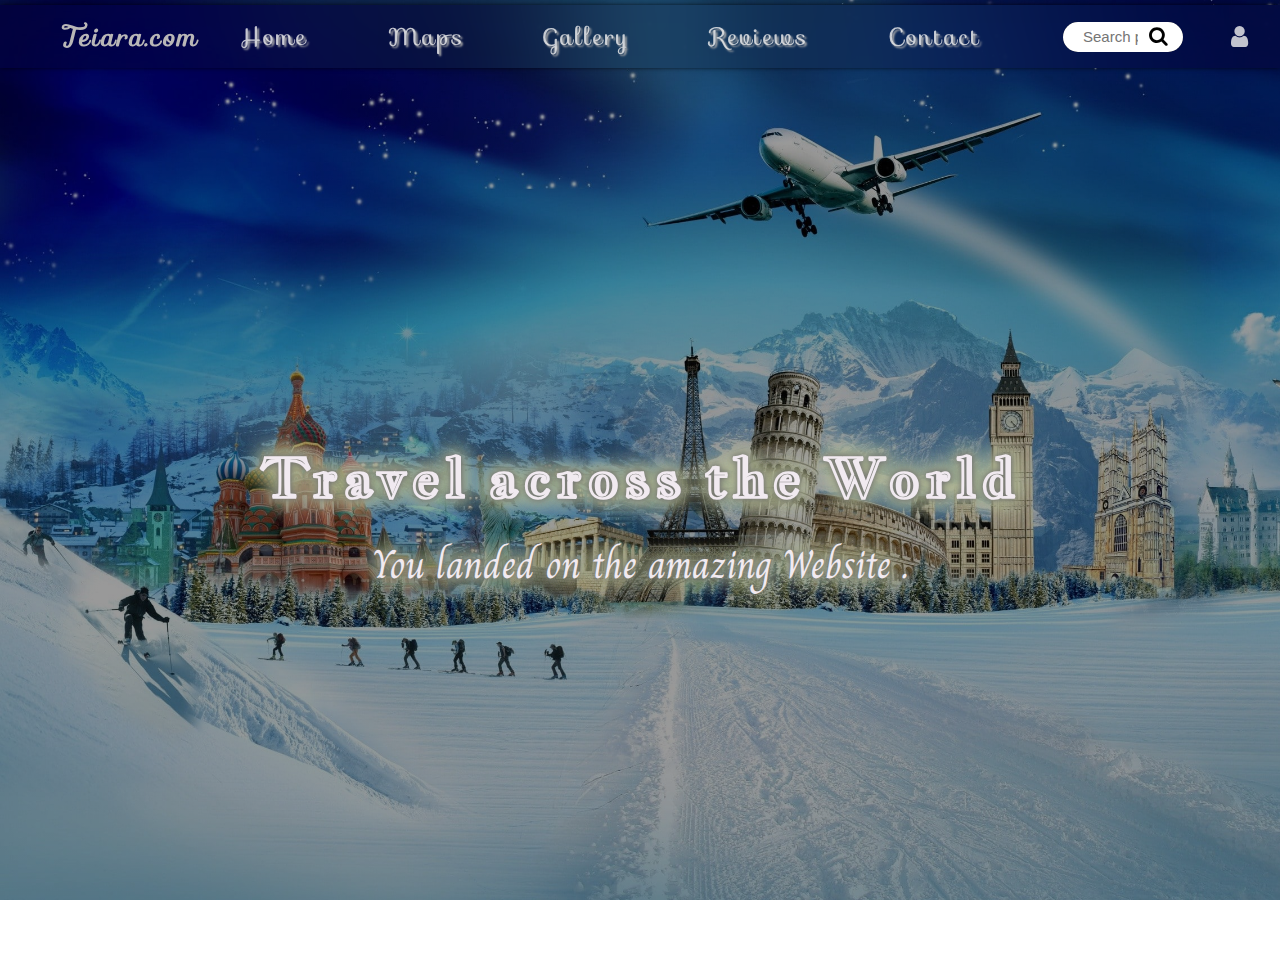
<file: index.html>
<!DOCTYPE html>
<html lang="en">

<head>
    <meta name="viewport" content="width=device-width, initial-scale=1.0">
    <title>Travel</title>
    <link rel="stylesheet" href="https://fonts.googleapis.com/css?family=Sofia">
    <link rel="stylesheet" href="https://cdnjs.cloudflare.com/ajax/libs/font-awesome/4.7.0/css/font-awesome.min.css">
    <link rel="stylesheet"
        href="https://fonts.googleapis.com/css?family=Sofia&effect=neon|outline|emboss|shadow-multiple">
    <link href="https://fonts.googleapis.com/css2?family=Charm:wght@700&display=swap" rel="stylesheet">
    <link rel="preconnect" href="https://fonts.googleapis.com">
    <link
        href="https://fonts.googleapis.com/css2?family=Charm:wght@700&family=Grenze+Gotisch:wght@500&family=Oleo+Script+Swash+Caps&display=swap"
        rel="stylesheet">
    <link
        href="https://fonts.googleapis.com/css2?family=Atomic+Age&family=Charm:wght@700&family=Grenze+Gotisch:wght@500&family=Oleo+Script+Swash+Caps&display=swap"
        rel="stylesheet">
    <link rel="stylesheet" href="style.css">
</head>

<body>

    <nav class="navbar">

        <div class="slide" id="slideleft">
            <i class="fa fa-bars"></i>
        </div>



        <div class="left">
            <h2>Teiara.com</h2>

        </div>

        <div class="mid">
            <ul>
                <li class="phone">
                    <a href="#">Home</a>
                    <a href="Maps/index.html">Maps</a>
                    <a href="Gallery/index.html">Gallery</a>
                    <a href="Reviews/index.html">Reviews</a>
                    <a href="Contact/index.html">Contact</a>
                </li>
            </ul>
        </div>
        <div class="search">
            <form>
                <input type="text" name="" placeholder="Search places..." class="input">
                <button type="submit" class="btn"><i class="fa fa-search" aria-hidden="true"></i></button>
            </form>
        </div>
        <div class="right">
            <button> <a href="Login/index.html"><i class="fa fa-user"></i></a></button>

        </div>



    </nav>

    <section class="bdo">
        <h1>Travel across the World</h1>
        <p>You landed on the amazing Website .</p>
        
    </section>
    <script>
        const slideicon = document.querySelector(".fa-bars");
        const phone = document.querySelector(".phone");
        const bdo = document.querySelector(".bdo");
        slideicon.onclick = () => {
            phone.classList.add("active");
        }
        bdo.onclick= ()=>{
        phone.classList.remove("active");
        }

    </script>


</body>

</html>
</file>
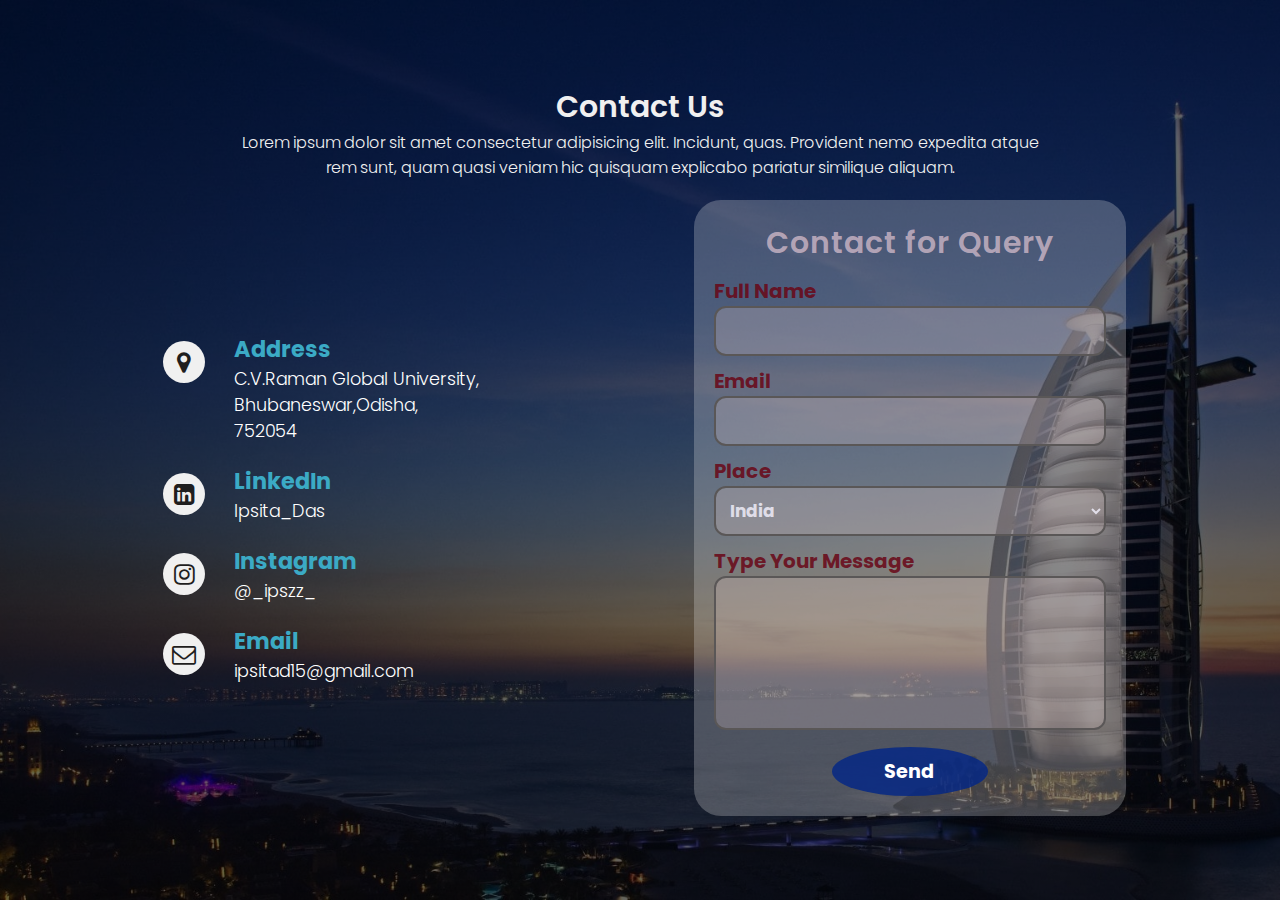
<file: Contact/index.html>
<!DOCTYPE html>
<html lang="en">

<head>
  <meta name="viewport" content="width=device-width, initial-scale=1.0" />
  <title>Contact</title>
  <link rel="stylesheet" href="https://cdnjs.cloudflare.com/ajax/libs/font-awesome/4.7.0/css/font-awesome.min.css" />
  <link href="https://fonts.googleapis.com/css?family=Poppins" rel="stylesheet" />
  <link rel="stylesheet" href="style.css" />
</head>

<body>
  <section class="contact">
    <div class="topic">
      <h2>Contact Us</h2>
      <p>
        Lorem ipsum dolor sit amet consectetur adipisicing elit. Incidunt,
        quas. Provident nemo expedita atque rem sunt, quam quasi veniam hic
        quisquam explicabo pariatur similique aliquam.
      </p>
    </div>

    <div class="packet">
      <div class="info">
        <div class="box">
          <div class="icon">
            <i class="fa fa-map-marker" aria-hidden="true"></i>
          </div>
          <div class="text">
            <h3>Address</h3>
            <p>
              C.V.Raman Global University,<br />Bhubaneswar,Odisha,<br />752054
            </p>
          </div>
        </div>

        <div class="box">
          <div class="icon">
            <i class="fa fa-linkedin-square" aria-hidden="true"></i>
          </div>
          <div class="text">
            <h3>LinkedIn</h3>
            <a href="https://linkedin.com/in/ipsita-das-7403651a1">
              <p>Ipsita_Das</p>
            </a>
          </div>
        </div>

        <div class="box">
          <div class="icon">
            <i class="fa fa-instagram" aria-hidden="true"></i>
          </div>
          <div class="text">
            <h3>Instagram</h3>
            <a href="https://www.instagram.com/_ipszz_/">
              <p>@_ipszz_</p>
            </a>
          </div>
        </div>

        <div class="box">
          <div class="icon">
            <i class="fa fa-envelope-o" aria-hidden="true"></i>
          </div>
          <div class="text">
            <h3>Email</h3>
            <p>ipsitad15@gmail.com</p>
          </div>
        </div>
      </div>

      <div class="form">
        <form action="#">
          <h2>Contact for Query</h2>
          <div class="inputbox">
            <span>Full Name</span>
            <input type="text" name=" " required="required" />
          </div>
          <div class="inputbox">
            <span>Email</span>
            <input type="text" name=" " required="required" />
          </div>
          <div class="inputbox">
            <span>Place</span>
            <select class="country" name=" ">
              <option value=" ">India</option>
              <option value=" ">USA</option>
              <option value=" ">Australia</option>
              <option value=" ">China</option>
              <option value=" ">Pakistan</option>
              <option value=" ">Others</option>
            </select>
          </div>
          <div class="inputbox">
            <span>Type Your Message</span>
            <textarea required="required" cols="20" rows="5"></textarea>
          </div>
          <div class="inputbox">
            <input type="submit" name=" " value="Send" />
          </div>
        </form>
      </div>
    </div>
  </section>
</body>

</html>
</file>
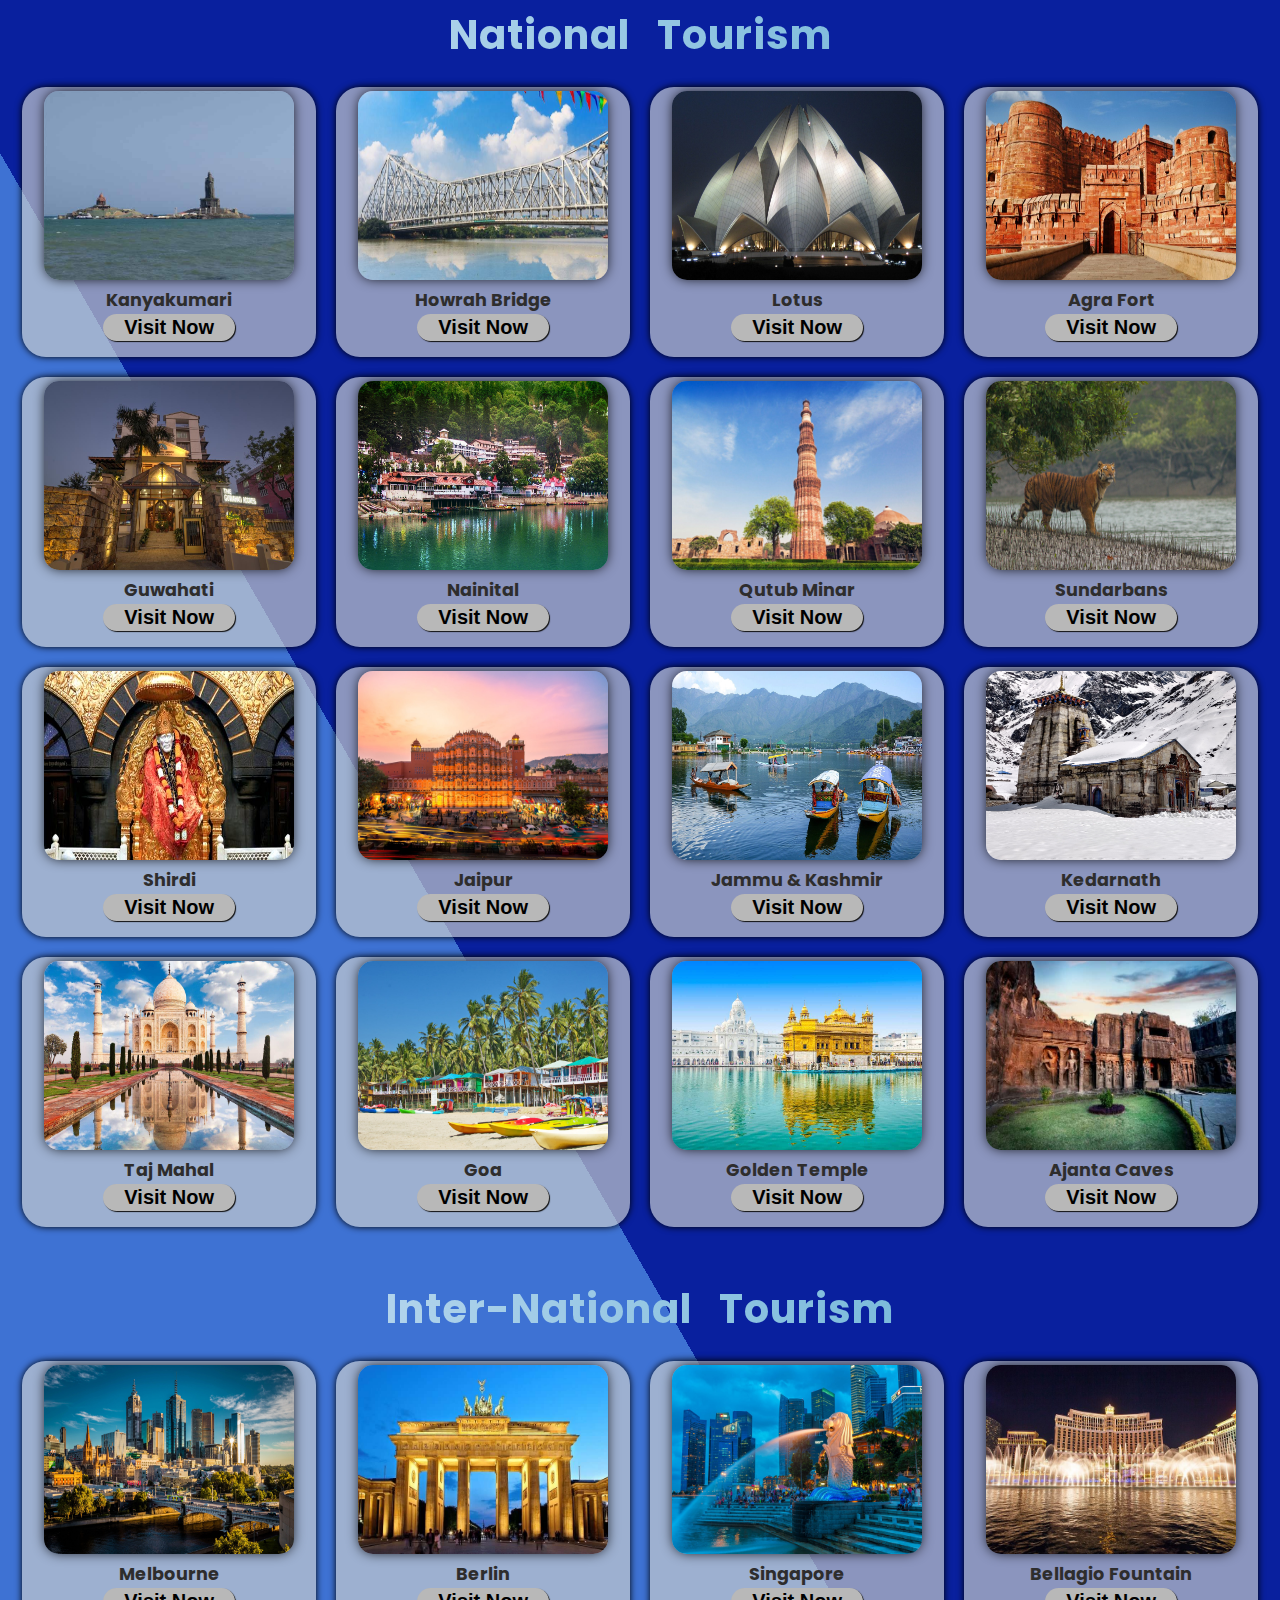
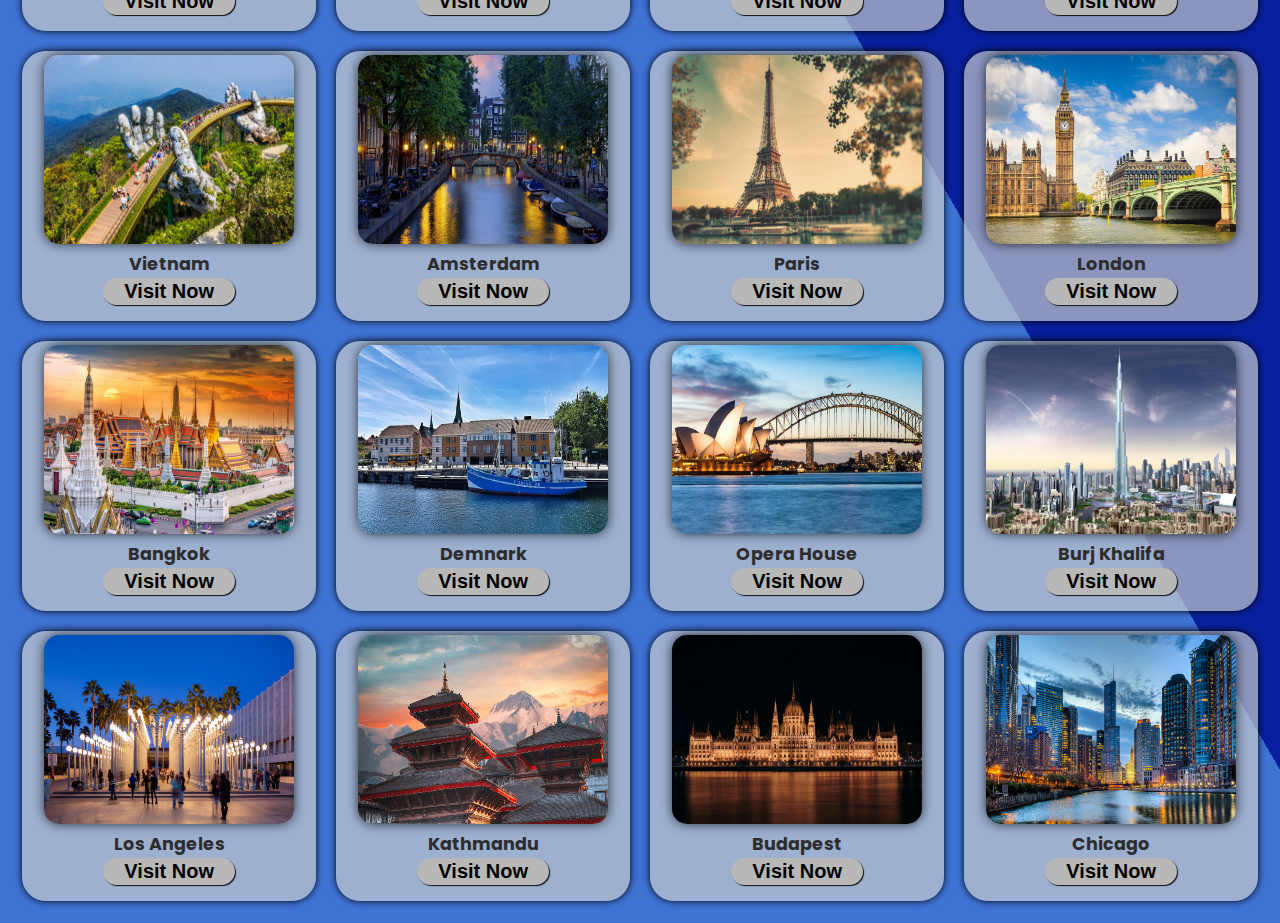
<file: Gallery/index.html>
<!DOCTYPE html>
<html lang="en">

<head>
  <meta charset="UTF-8" />
  <meta http-equiv="X-UA-Compatible" content="IE=edge" />
  <meta name="viewport" content="width=device-width, initial-scale=1.0" />
  <title>Gallery</title>
  <link rel="stylesheet" href="style.css" />
</head>

<body>

  <!-- first sector -->

  <h1>National &nbsp; Tourism</h1>
  <div class="places">
    <div class="box">
      <div class="face">
        <span><img src="img/kk.jpg" />
          <h2>Kanyakumari</h2>
          <button class="btn"> 
            <a href="https://goo.gl/maps/uLSPXoWAqaqRqgySA">Visit Now</a> 
          </button>
        </span>
      </div>
    </div>
    <div class="box">
      <div class="face">
        <span><img src="img/howrah.jpg" />
          <h2>Howrah Bridge</h2>
          <button class="btn">
            <a href="https://goo.gl/maps/XErPFexD5jhmzhPV6">Visit Now</a>
          </button>
        </span>
      </div>
    </div>
    <div class="box">
      <div class="face">
        <span><img src="img/lotus.jpg" />
          <h2>Lotus</h2>
          <button class="btn">
            <a href="https://goo.gl/maps/AKR28Dno2eCFiwg26">Visit Now</a>
          </button>
        </span>
      </div>
    </div>
    <div class="box">
      <div class="face">
        <span><img src="img/agrafort.jpg" />
          <h2>Agra Fort</h2>
          <button class="btn">
            <a href="https://goo.gl/maps/SyUBtaCD9BVQ7tCPA">Visit Now</a>
          </button>
        </span>
      </div>
    </div>
    <div class="box">
      <div class="face">
        <span><img src="img/Guwahati.jpg" />
          <h2>Guwahati</h2>
          <button class="btn">
            <a href="https://goo.gl/maps/6antjUaenWX8BsnS6">Visit Now</a>
          </button>
        </span>
      </div>
    </div>

    <div class="box">
      <div class="face">
        <span><img src="img/nainital.jpg" />
          <h2>Nainital</h2>
          <button class="btn">
            <a href="https://goo.gl/maps/TvHAfJ5CpvZ1oLRu6">Visit Now</a>
          </button>
        </span>
      </div>
    </div>

    <div class="box">
      <div class="face">
        <span><img src="img/qutubminar.jpg" />
          <h2>Qutub Minar</h2>
          <button class="btn">
            <a href="https://goo.gl/maps/RVrordPLeyf5YRjE7">Visit Now</a>
          </button>
        </span>
      </div>
    </div>

    <div class="box">
      <div class="face">
        <span><img src="img/sundarbans.jpg" />
          <h2>Sundarbans</h2>
          <button class="btn">
            <a href="https://goo.gl/maps/QXxqTwZ5PwavHa2r7">Visit Now</a>
          </button>
        </span>
      </div>
    </div>
    <div class="box">
      <div class="face">
        <span><img src="img/shirdi.jpg" />
          <h2>Shirdi</h2>
          <button class="btn">
            <a href="https://goo.gl/maps/hrdzLLvfSQcnKBfk9">Visit Now</a>
          </button>
        </span>
      </div>
    </div>
    <div class="box">
      <div class="face">
        <span><img src="img/jaipur.jpeg" />
          <h2>Jaipur</h2>
          <button class="btn">
            <a href="https://goo.gl/maps/g3WscRRwE5gyVtRh9">Visit Now</a>
          </button>
        </span>
      </div>
    </div>
    <div class="box">
      <div class="face">
        <span><img src="img/j&k.jpg" />
          <h2>Jammu & Kashmir</h2>
          <button class="btn">
            <a href="https://goo.gl/maps/iixBGvUoXMboEceP9">Visit Now</a>
          </button>
        </span>
      </div>
    </div>
    <div class="box">
      <div class="face">
        <span><img src="img/kedarnath.jpg" />
          <h2>Kedarnath</h2>
          <button class="btn">
            <a href="https://goo.gl/maps/aKLcS5Ww9k9MKviL7">Visit Now</a>
          </button>
        </span>
      </div>
    </div>

    <div class="box">
      <div class="face">
        <span><img src="img/tajmahal.jpg">
          <h2>Taj Mahal</h2>
          <button class="btn">
            <a href="https://goo.gl/maps/YBSQuZBFiEht8Csu6">Visit Now</a>
          </button>
        </span>
      </div>
    </div>
    <div class="box">
      <div class="face">
        <span><img src="img/goa.jpg">
          <h2>Goa</h2>
          <button class="btn">
            <a href="https://goo.gl/maps/y7EnfR79g2koEy37A">Visit Now</a>
          </button>
        </span>
      </div>
    </div>
    <div class="box">
      <div class="face">
        <span><img src="img/amritsar.jpg">
          <h2>Golden Temple</h2>
          <button class="btn">
            <a href="https://goo.gl/maps/sNJDcien6uwHACEB6">Visit Now</a>
          </button>
        </span>
      </div>
    </div>
    <div class="box">
      <div class="face">
        <span><img src="img/ajantacaves.jpg">
          <h2>Ajanta Caves</h2>
          <button class="btn">
            <a href="https://goo.gl/maps/E7Gg13eBGDRsAAC38">Visit Now</a>
          </button>
        </span>
      </div>
    </div>

  </div>

  <br>
  <!-- next sector -->

  <h1>Inter-National &nbsp; Tourism</h1>

  <div class="places">

    <div class="box">
      <div class="face">
        <span><img src="img/melbourne.jpg">
          <h2>Melbourne</h2>
          <button class="btn">
            <a href="https://goo.gl/maps/fWypyP2nHRFBMvCM8">Visit Now</a>
          </button>
        </span>
      </div>
    </div>
    <div class="box">
      <div class="face">
        <span><img src="img/germany.jpg">
          <h2>Berlin</h2>
          <button class="btn">
            <a href="https://goo.gl/maps/o8mH5wwtwd4K7Hhe8">Visit Now</a>
          </button>
        </span>
      </div>
    </div>
    <div class="box">
      <div class="face">
        <span><img src="img/singapore.jpg">
          <h2>Singapore</h2>
          <button class="btn">
            <a href="https://goo.gl/maps/ofrkXemXa4bHRNXT6">Visit Now</a>
          </button>
        </span>
      </div>
    </div>
    <div class="box">
      <div class="face">
        <span><img src="img/lasvegas.jpg">
          <h2>Bellagio Fountain</h2>
          <button class="btn">
            <a href="https://goo.gl/maps/KTuV9gyFj4HCTLJQ6">Visit Now</a>
          </button>
        </span>
      </div>
    </div>


    <div class="box">
      <div class="face">
        <span><img src="img/vietnam.jpg">
          <h2>Vietnam</h2>
          <button class="btn">
            <a href="https://goo.gl/maps/R4TMSxPrNmXPtpzbA">Visit Now</a>
          </button>
        </span>
      </div>
    </div>
    <div class="box">
      <div class="face">
        <span><img src="img/amsterdam.jpg">
          <h2>Amsterdam</h2>
          <button class="btn">
            <a href="https://goo.gl/maps/sb3WVZaGPhLoNwp29">Visit Now</a>
          </button>
        </span>
      </div>
    </div>
    <div class="box">
      <div class="face">
        <span><img src="img/paris.jpg">
          <h2>Paris</h2>
          <button class="btn">
            <a href="https://goo.gl/maps/2m5N35K2p9VzGJbc9">Visit Now</a>
          </button>
        </span>
      </div>
    </div>
    <div class="box">
      <div class="face">
        <span><img src="img/london.jpg">
          <h2>London</h2>
          <button class="btn">
            <a href="https://goo.gl/maps/VpPwSLCD6qEECvxC9">Visit Now</a>
          </button>
        </span>
      </div>
    </div>

    <div class="box">
      <div class="face">
        <span><img src="img/bangkok.jpg">
          <h2>Bangkok</h2>
          <button class="btn">
            <a href="https://goo.gl/maps/DSSf4ePRuP1NDZKk8">Visit Now</a>
          </button>
        </span>
      </div>
    </div>
    <div class="box">
      <div class="face">
        <span><img src="img/denmark.jpg">
          <h2>Demnark</h2>
          <button class="btn">
            <a href="https://goo.gl/maps/zwdKLq9S9qpDBHch9">Visit Now</a>
          </button>
        </span>
      </div>
    </div>
    <div class="box">
      <div class="face">
        <span><img src="img/sydney.jpeg">
          <h2>Opera House</h2>
          <button class="btn">
            <a href="https://goo.gl/maps/5oMx12NYqYhYSUWT8">Visit Now</a>
          </button>
        </span>
      </div>
    </div>
    <div class="box">
      <div class="face">
        <span><img src="img/dubai.jpg">
          <h2>Burj Khalifa</h2>
          <button class="btn">
            <a href="https://goo.gl/maps/3UH2K7c4YgL6xYyKA">Visit Now</a>
          </button>
        </span>
      </div>
    </div>

    <div class="box">
      <div class="face">
        <span><img src="img/losangeles.jpg">
          <h2>Los Angeles</h2>
          <button class="btn">
            <a href="https://goo.gl/maps/ggcJzfpgNYSzyTyQ8">Visit Now</a>
          </button>
        </span>
      </div>
    </div>
    <div class="box">
      <div class="face">
        <span><img src="img/nepal.jpg">
          <h2>Kathmandu</h2>
          <button class="btn">
            <a href="https://goo.gl/maps/UHctBPpuAfSwXG2FA">Visit Now</a>
          </button>
        </span>
      </div>
    </div>
    <div class="box">
      <div class="face">
        <span><img src="img/budapest.jpg">
          <h2>Budapest</h2>
          <button class="btn">
            <a href="https://goo.gl/maps/eTCaDdf7jqbaRhzt9">Visit Now</a>
          </button>
        </span>
      </div>
    </div>
    <div class="box">
      <div class="face">
        <span><img src="img/chicago.jpg">
          <h2>Chicago</h2>
          <button class="btn">
            <a href="https://goo.gl/maps/2YM8YAZZBYgLweAK8">Visit Now</a>
          </button>
        </span>
      </div>
    </div>


  </div>

</body>

</html>
</file>
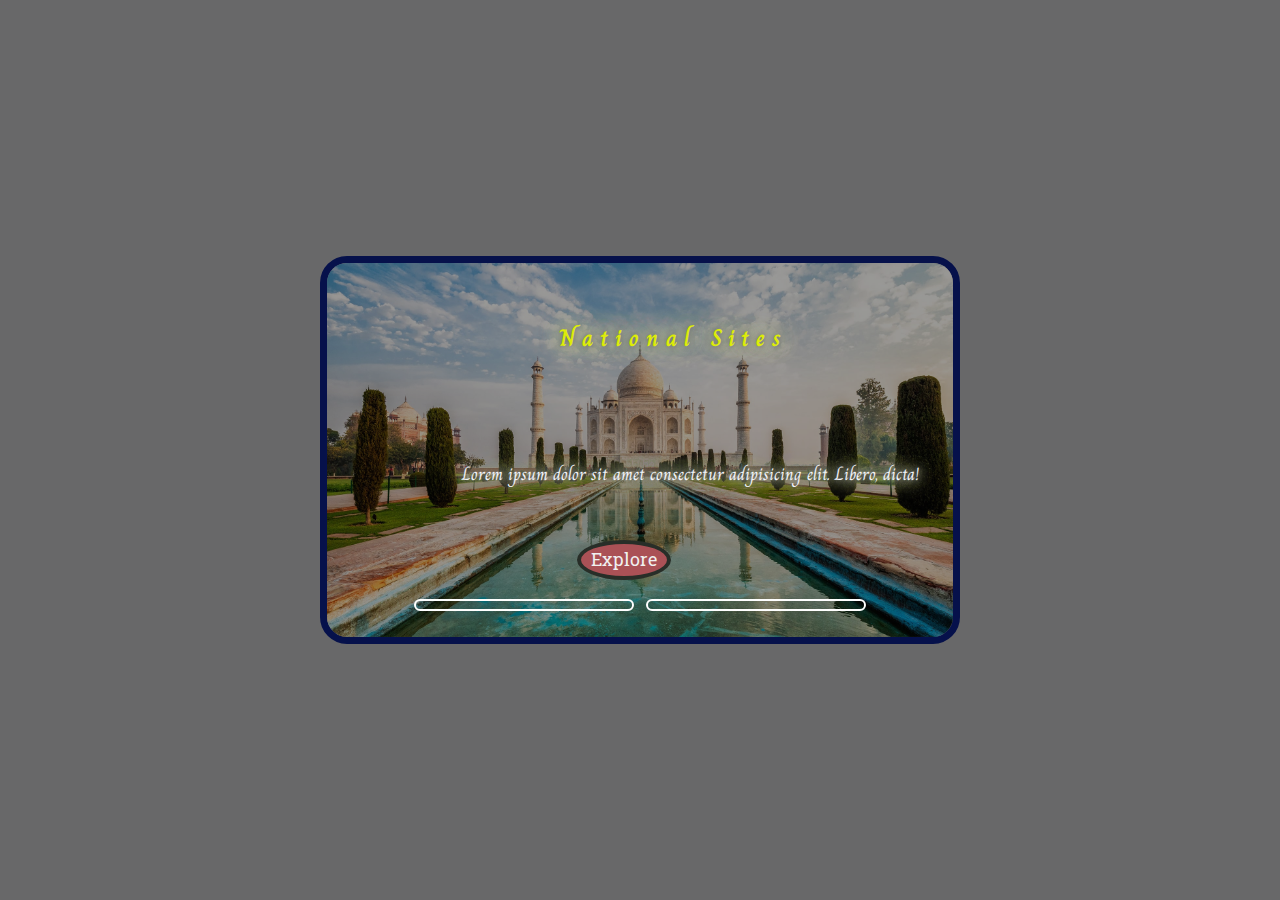
<file: Maps/index.html>
<!DOCTYPE html>
<html lang="en">

<head>
  <meta charset="UTF-8" />
  <meta http-equiv="X-UA-Compatible" content="IE=edge" />
  <meta name="viewport" content="width=device-width, initial-scale=1.0" />
  <title>Maps</title>
  <link rel="stylesheet" href="style.css" />
</head>

<body>
  <div class="slideshow middle">
    <div class="slides">
      <input type="radio" name="row" id="r1" checked />
      <input type="radio" name="row" id="r2" />

      <div class="slide s1">
        <img src="./bg1.jpg" />
        <div class="innercontent">
          <h1 class="head">National Sites</h1>
          <p>
            Lorem ipsum dolor sit amet consectetur adipisicing elit. Libero,
            dicta!
          </p>
          <button> <a href="https://goo.gl/maps/44QhiiTitq8aN1yB7"><input type="submit" class="btn" value="Explore"></a></button>
        </div>
      </div>
      <div class="slide s2">
        <img src="./bg2.jpg" />
        <h1 class="head">InterNational Sites</h1>
        <p>
          Lorem ipsum dolor sit amet consectetur adipisicing elit. Doloremque,
          fugit.
        </p>
        <button> <a href="https://goo.gl/maps/Q2FkZB2KDjv6J9jj9"><input type="submit" class="btn" value="Explore"></a>
      </div>
    </div>
    <div class="nav">
      <label for="r1" class="navbar"></label>
      <label for="r2" class="navbar"></label>
    </div>
  </div>
</body>

</html>
</file>
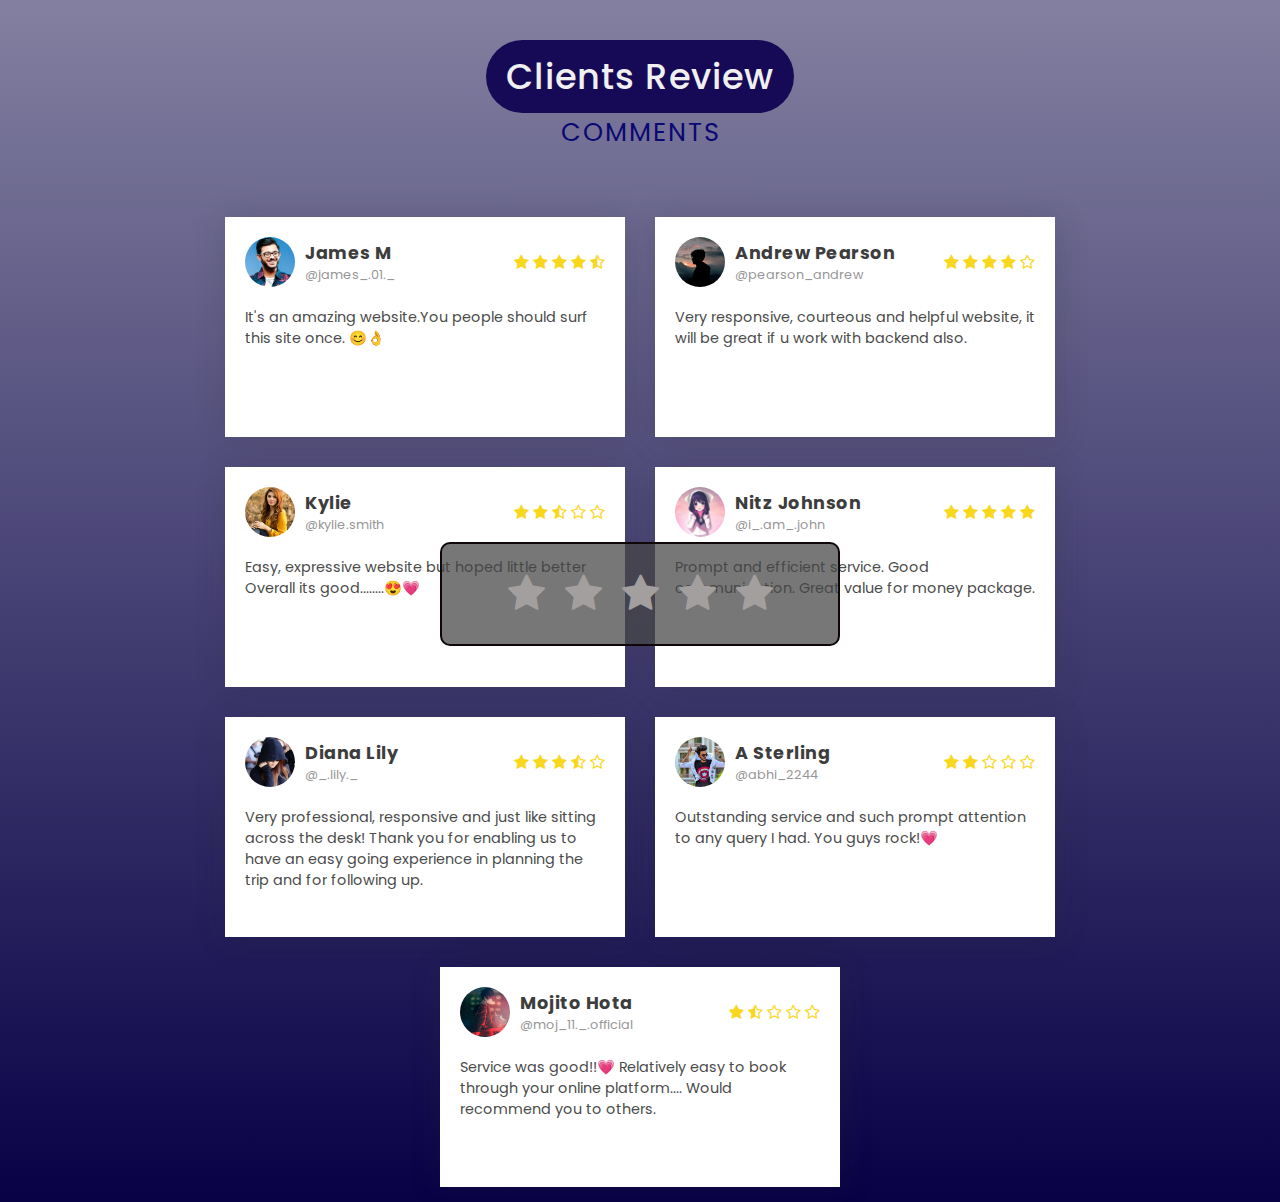
<file: Reviews/index.html>
<!DOCTYPE html>
<html lang="en">

<head>
  <meta charset="UTF-8" />
  <meta http-equiv="X-UA-Compatible" content="IE=edge" />
  <meta name="viewport" content="width=device-width, initial-scale=1.0" />
  <title>Reviews</title>

  <link rel="stylesheet" href="style.css" />
  <link rel="shortcut icon" href="favicon.ico" type="image/x-icon" />
  <link
    href="https://fonts.googleapis.com/css2?family=Poppins:ital,wght@0,200;0,300;0,400;0,500;0,600;0,700;0,800;1,200;1,300;1,400;1,500;1,600;1,700;1,800&display=swap"
    rel="stylesheet" />
  <link rel="stylesheet" href="https://cdnjs.cloudflare.com/ajax/libs/font-awesome/4.7.0/css/font-awesome.min.css" />
</head>

<body>
  <section id="reviews">
    <div class="head">
      <h1>Clients Review</h1>
      <span>Comments</span>
    </div>

    <div class="packet">
      <!-- BOX1 -->
      <div class="box">
        <div class="boxtop">
          <div class="profile">
            <div class="profile-img">
              <img src="user1.jpg" />
            </div>
            <!-- name with username -->
            <div class="name-user">
              <strong>James M</strong>
              <span>@james_.01._</span>
            </div>
          </div>
          <!-- star rating -->
          <div class="stars">
            <i class="fa fa-star"></i>
            <i class="fa fa-star"></i>
            <i class="fa fa-star"></i>
            <i class="fa fa-star"></i>
            <i class="fa fa-star-half-o"></i>
            <!--half empty star-->
          </div>
        </div>
        <!-- comments  -->
        <div class="comment">
          <p>
            It's an amazing website.You people should surf this site once. &#128522;&#128076;

          </p>
        </div>
      </div>

      <!-- BOX2 -->
      <div class="box">
        <div class="boxtop">
          <div class="profile">
            <div class="profile-img">
              <img src="user2.jpg" />
            </div>
            <!-- name with username -->
            <div class="name-user">
              <strong>Andrew Pearson</strong>
              <span>@pearson_andrew</span>
            </div>
          </div>
          <!-- star rating -->
          <div class="stars">
            <i class="fa fa-star"></i>
            <i class="fa fa-star"></i>
            <i class="fa fa-star"></i>
            <i class="fa fa-star"></i>
            <i class="fa fa-star-o"></i>
            <!-- empty star-->
          </div>
        </div>
        <!-- comments  -->
        <div class="comment">
          <p>
            Very responsive, courteous and helpful website,
            it will be great if u work with backend also.
          </p>
        </div>
      </div>

      <!-- BOX3 -->
      <div class="box">
        <div class="boxtop">
          <div class="profile">
            <div class="profile-img">
              <img src="user3.jpg" />
            </div>
            <!-- name with username -->
            <div class="name-user">
              <strong>Kylie </strong>
              <span>@kylie.smith</span>
            </div>
          </div>
          <!-- star rating -->
          <div class="stars">
            <i class="fa fa-star"></i>
            <i class="fa fa-star"></i>
            <i class="fa fa-star-half-o"></i>
            <i class="fa fa-star-o"></i>
            <i class="fa fa-star-o"></i>
            <!-- empty star-->
          </div>
        </div>
        <!-- comments  -->
        <div class="comment">
          <p>
            Easy, expressive website but hoped little better <br>
            Overall its good........&#128525;&#128151;
          </p>
        </div>
      </div>

      <!-- BOX4 -->
      <div class="box">
        <div class="boxtop">
          <div class="profile">
            <div class="profile-img">
              <img src="user4.jpg" />
            </div>
            <!-- name with username -->
            <div class="name-user">
              <strong>Nitz Johnson</strong>
              <span>@i_.am_.john</span>
            </div>
          </div>
          <!-- star rating -->
          <div class="stars">
            <i class="fa fa-star"></i>
            <i class="fa fa-star"></i>
            <i class="fa fa-star"></i>
            <i class="fa fa-star"></i>
            <i class="fa fa-star"></i>
          </div>
        </div>
        <!-- comments  -->
        <div class="comment">
          <p>
            Prompt and efficient service. Good communication.
            Great value for money package.
          </p>
        </div>
      </div>

      <!-- BOX5 -->
      <div class="box">
        <div class="boxtop">
          <div class="profile">
            <div class="profile-img">
              <img src="user5.jpg" />
            </div>
            <!-- name with username -->
            <div class="name-user">
              <strong>Diana Lily</strong>
              <span>@_.lily._</span>
            </div>
          </div>
          <!-- star rating -->
          <div class="stars">
            <i class="fa fa-star"></i>
            <i class="fa fa-star"></i>
            <i class="fa fa-star"></i>
            <i class="fa fa-star-half-o"></i>
            <i class="fa fa-star-o"></i>
          </div>
        </div>
        <!-- comments  -->
        <div class="comment">
          <p>
            Very professional, responsive and just like sitting across the desk!
            Thank you for enabling us to have an easy going experience in planning the trip and for following up.
          </p>
        </div>
      </div>
      <!-- BOX6 -->
      <div class="box">
        <div class="boxtop">
          <div class="profile">
            <div class="profile-img">
              <img src="user6.jpg" />
            </div>
            <!-- name with username -->
            <div class="name-user">
              <strong>A Sterling</strong>
              <span>@abhi_2244</span>
            </div>
          </div>
          <!-- star rating -->
          <div class="stars">
            <i class="fa fa-star"></i>
            <i class="fa fa-star"></i>
            <i class="fa fa-star-o"></i>
            <i class="fa fa-star-o"></i>
            <i class="fa fa-star-o"></i>
            <!-- empty star-->
          </div>
        </div>
        <!-- comments  -->
        <div class="comment">
          <p>
            Outstanding service and such prompt attention to any query I had. You guys rock!&#128151;
          </p>
        </div>
      </div>
      <!-- BOX7 -->
      <div class="box">
        <div class="boxtop">
          <div class="profile">
            <div class="profile-img">
              <img src="user7.jpg" />
            </div>
            <!-- name with username -->
            <div class="name-user">
              <strong>Mojito Hota</strong>
              <span>@moj_11._.official</span>
            </div>
          </div>
          <!-- star rating -->
          <div class="stars">
            <i class="fa fa-star"></i>
            <i class="fa fa-star-half-o"></i>
            <i class="fa fa-star-o"></i>
            <i class="fa fa-star-o"></i>
            <i class="fa fa-star-o"></i>
          </div>
        </div>
        <!-- comments  -->
        <div class="comment">
          <p>
            Service was good!!&#128151;
            Relatively easy to book through your online platform....
            Would recommend you to others.
          </p>
        </div>
      </div>

    </div>
    <div id="post">

      <div class="wrapper">

        <div class="post">
          <div class="text">Thanks for rating!&#128077;</div>
          <div class="edit">EDIT</div>
        </div>

        <div class="star-icon">
          <input type="radio" name=" rate" id="rate5">
          <label for="rate5" class="fa fa-star"></label>
          <input type="radio" name=" rate" id="rate4">
          <label for="rate4" class="fa fa-star"></label>
          <input type="radio" name=" rate" id="rate3">
          <label for="rate3" class="fa fa-star"></label>
          <input type="radio" name=" rate" id="rate2">
          <label for="rate2" class="fa fa-star"></label>
          <input type="radio" name=" rate" id="rate1">
          <label for="rate1" class="fa fa-star"></label>
          <form action="#">
            <header></header>
            <div class="textarea">
              <textarea cols="30" placeholder="Wite your review..."></textarea>
            </div>
            <div class="btn">
              <button type="submit">Post</button>
            </div>
          </form>
        </div>
      </div>
      <script>
        const btn = document.querySelector("button");
        const post = document.querySelector(".post");
        const icon = document.querySelector(".star-icon");
        const edit = document.querySelector(".edit");
        btn.onclick = () => {
          icon.style.display = "none";
          post.style.display = "block";

          edit.onclick = () => {
            icon.style.display = "block";
            post.style.display = "none";
          }
          return false;
        }
      </script>
    </div>

  </section>


</body>

</html>
</file>
<file: style.css>
@import url("https://fonts.googleapis.com/css2?family=Atomic+Age&family=Charm:wght@700&family=Ewert&family=Grenze+Gotisch:wght@500&family=Jacques+Francois+Shadow&family=Oleo+Script+Swash+Caps&display=swap");
@import url("https://fonts.googleapis.com/css2?family=Charm:wght@700&family=Pattaya&display=swap");
* {
  margin: 0;
  padding: 0;
  box-sizing: border-box;
}

body {
  content: "";
  background-image: linear-gradient(rgba(0, 0, 0, 0.4), rgba(0, 0, 0, 0.4)),
    url(./bg.jpg);
  background-size: cover;
  background-repeat: no-repeat;
  background-attachment: fixed;
  height: 100vh;
  width: 100vw;
  overflow: hidden;
}

.navbar {
  display: flex;
  margin-top: 5px;
  justify-content: space-between;
  align-items: center;
  width: 100vw;
  height: 7vh;
  backdrop-filter: blur(44px);
  color: black;
  box-shadow: 0 0 5px -1px;
}

#slideleft{
  display: none;
}

.left {
  color: rgb(185, 183, 183);
  margin-left: 60px;
  font-family: "Sofia", sans-serif;
  
}
.left h2 {
  font-size: 26px;
  letter-spacing: 2px;
  font-stretch: ultra-condensed;
  font-style: oblique;
  animation: glow 1s ease-in-out infinite alternate;
}

@keyframes glow {
  from {
    text-shadow: 0 0 5px rgb(153, 152, 152), 0 0 7px rgb(48, 47, 47),
      0 0 15px #bedd114f, 0 0 20px #b0bb16, 0 0 25px #acd614, 0 0 27px #c5df3165,
      0 0 32px #b6cf2481;
  }
  to {
    text-shadow: 0 0 5px rgb(117, 117, 117), 0 0 10px rgb(107, 107, 107),
      0 0 15px #c9d199, 0 0 20px #abbb86, 0 0 25px #b3be92, 0 0 30px #cacac8,
      0 0 35px #c8c9bf;
  }
}

.mid ul {
  list-style: none;
  font-family: "Sofia", sans-serif;
  text-shadow: 2px 2px 2px #ababab;
  font-size: 1.5rem;
}

.mid ul .phone {
  display: flex;
  flex-direction: row;
  align-items: center;
  justify-content: center;
  margin: 2px;
  letter-spacing: 2px;
  font-stretch: expanded;
}

.mid ul .phone a {
  text-decoration: none;
  color: #f0f0f0ce;
  margin: 3px 40px;
}

.mid ul .phone a:hover {
  transform: scale(1.1);
  transition: 0.4s;
  color: rgb(218, 178, 218);
}

.right button {
  margin-right: 25px;
  font-size: 24px;
  height: 32px;
  width: 32px;
  background-color: transparent;
  border: thin;
}

.right button a {
  text-decoration: none;
  color: #f0f0f0ce;
}

.right button:hover {
  transform: scale(1.1);
}

.bdo {
  text-align: center;
  display: flex;
  flex-direction: column;
  height: 100%;
  align-items: center;
  justify-content: center;
  color: rgb(241, 234, 240);
}


h1 {
  font-size: 55px;
  font-family: "Jacques Francois Shadow", cursive;
  font-stretch: expanded;
  letter-spacing: 4px;
  text-shadow: 0 0 5px rgb(117, 117, 117), 0 0 10px rgb(107, 107, 107),
    0 0 15px #c9d199, 0 0 20px #abbb86, 0 0 25px #b3be92, 0 0 30px #cacac8,
    0 0 35px #c8c9bf;
    margin: 10px;
}

p {
  margin: 10px 10px;
  font-size: 40px;
  font-family: "Charm", cursive;
  text-shadow: 0 0 5px rgb(117, 117, 117), 0 0 10px rgb(107, 107, 107),
    0 0 15px #c9d199, 0 0 20px #abbb86, 0 0 25px #b3be92, 0 0 30px #cacac8,
    0 0 35px #c8c9bf;
    animation: an 3s ease-out infinite both;
    z-index: -1;
}
@keyframes an{
  from{
      opacity: 0;
      transform: perspective(500px) translate3d(-35px, -40px, -150px) rotate3d(1, -1, 0, 35deg);
  }
  to{
      opacity: 1;
      transform: perspective(500px) translate3d(0, 0, 0);
  }
}

.search {
  margin: 40px;
  width: 11%;
  height: 30px;
  background: #000;
  border-radius: 30px;
  position: relative;
  z-index: -1;
}

.input {
  width: 100%;
  height: 30px;
  border-radius: 30px;
  padding-left: 20px;
  padding-right: 45px;
  font-size: 15px;
  outline: none;
  border: 0;
}
.btn {
  position: absolute;
  right: -10px;
  top: 0;
  height: 100%;
  width: 70px;
  background: linear-gradient(90deg, rgb(60, 175, 204), rgb(9, 22, 54));
  background: transparent;
  color: #fff;
  color: black;
  font-size: 20px;
  clip-path: circle(30%);
  outline: none;
  border: 0;
  cursor: pointer;
}

.btn:hover {
  transform: scale(1.1);
}

   
@media screen and (max-width:1096px) {
  .nav{
    padding: 10px 40px 10px 0px;
  }

  .mid ul  .phone{
    position: absolute;
    left: -500%;
  }
  .mid ul .phone.active{
    flex-direction: column;
    display: flex;
    position: absolute;
    left: -5px;
    top: -7px;
    width: 200px;
    height: 101vh;
    background-color: #03114bf3;
    box-shadow: 0 0 10px 1px;
    transition: 0.5s;
  }
  
#slideleft{
  display: block;
  cursor: pointer;
}
.left {
  margin-left: 15%;
  
}

}

@media screen and (max-width:896px){
  .left{
    display: flex;
    justify-content: center;

  }
  .mid{
    display: flex;
  }
  .mid ul{
    display: flex;
    flex-direction: column;
  }

}

.slide i{
  margin-left: 20px;
  font-size: large;
  color: white;

}
</file>
<file: Contact/style.css>
* {
    margin: 0;
    padding: 0;
    box-sizing: border-box;
    font-family: 'Poppins';
}

.contact {
    position: relative;
    min-height: 100vh;
    margin-top: 0px;
    padding: 50px 100px;
    display: flex;
    flex-direction: column;
    justify-content: center;
    align-items: center;
    background-image: linear-gradient(rgba(0, 0, 0, 0.6), rgba(0, 0, 0, 0.6)), url(./bg.jpg);
    background-repeat: no-repeat;
    background-size: cover;
    background-attachment: fixed;
    background-position: cen
}

.contact .topic {
    margin-top: 0px;
    max-width: 800px;
    text-align: center;
}

.contact .topic h2 {
    color: #f0f0f0;
    font-size: 30px;
    font-weight: 600;
}

.contact .topic p {
    font-weight: 300;
    color: #f0f0f0;
}

.packet {
    width: 100%;
    display: flex;
    justify-content: center;
    align-items: center;
    margin-top: 20px;
}

.packet .info {
    width: 50%;
    display: flex;
    flex-direction: column;
}

.packet .info .box {
    padding: 10px 0;
    display: flex;
}

.packet .info .box .icon {
    min-width: 60px;
    height: 60px;
    background: #f0f0f0;
    ;
    color: rgb(31, 30, 30);
    display: flex;
    justify-content: center;
    align-items: center;
    clip-path: circle(35%);
    font-size: 24px;
}

.packet .info .box .text {
    display: flex;
    flex-direction: column;
    margin-left: 20px;
    font-size: 1.1rem;
    font-weight: 300;
    color: #fff;
}

.packet .info .box .text h3 {
    font-size: 1.4rem;
    font-weight: 700;
    color: rgb(59, 170, 197);
}

.packet .info .box a {
    text-decoration: none;
    color: #fff;
}

.packet .info .box a:hover {
    color: rgb(196, 218, 69);
}

.form {
    width: 40%;
    padding: 20px;
    background: #f0f0f041;
    border-radius: 27px;
}

.form h2 {
    font-size: 30px;
    font-weight: 600;
    text-align: center;
    letter-spacing: 1px;
    color: rgba(247, 214, 225, 0.616);
}

.form .inputbox {
    margin-top: 10px;
}

.form .inputbox input, .form .inputbox .country, .form .inputbox textarea {
    width: 100%;
    padding: 5px 0;
    font-size: 16px;
    border: 2px solid rgb(90, 87, 87);
    border-radius: 12px;
    background: rgba(226, 204, 204, 0.253);
    color: #ebe9f5e3;
    font-size: 17px;
    font-weight: bold;
    padding: 10px;
    outline: none;
    resize: none;
}

.form .inputbox .country option {
    color: black;
    font-weight: bold;
}

.form .inputbox span {
    left: 0;
    font-size: 20px;
    font-weight: bold;
    color: rgba(105, 7, 23, 0.856);
}

.form .inputbox input[type=submit] {
    justify-content: center;
    margin-left: 30%;
    background: #032686d0;
    color: #fff;
    border: none;
    border-radius: 70%;
    width: 40%;
    padding: 10px;
    font-size: 1.2rem;
    cursor: pointer;
}

.form .inputbox input[type=submit]:hover {
    background-color: rgba(0, 60, 255, 0.685);
}

/* media query */
@media(max-width:790px) {
    .contact {
        padding: 50px;
        width: 100vw;
    }
    .packet {
        flex-direction: column;
    }
    .packet .info {
        margin-bottom: 40px;
    }
    .packet .info, .form {
        width: 100%;
    }
}
</file>
<file: Gallery/style.css>
@import url("https://fonts.googleapis.com/css2?family=Poppins:wght@200;300;400;500;600;700;800&display=swap");
* {
  margin: 0;
  padding: 0;
  box-sizing: border-box;
}

body {
  background-color: rgba(8, 7, 70, 0.63);
  background-image: linear-gradient( 60deg, rgb(62, 114, 211) 50%, rgb(9, 32, 158) 50%);
  font-family: "Poppins", sans-serif;
}

h1 {
  margin-top: 5px;
  text-align: center;
  color: #e4dede;
  letter-spacing: 1px;
  font-size: 40px;
  background: linear-gradient(to right, #bfdaf0 10%, #52a8cf 50%, #63b866 60%);
  background-size: auto auto;
  background-clip: border-box;
  background-size: 200% auto;
  background-clip: text;
  -webkit-background-clip: text;
  -webkit-text-fill-color: transparent;
  animation: textclip 2.5s linear infinite;
}

@keyframes textclip {
  to {
    background-position: 200% center;
  }
}

.places {
  justify-content: center;
  margin: auto;
  padding: 12px;
  display: flex;
  flex-flow: row wrap;
}

.box {
  position: relative;
  justify-content: center;
  align-content: center;
  text-align: center;
  flex: 1 5 21%;
  margin: 10px;
  height: 270px;
  width: 260px;
}

.face {
  justify-content: center;
  align-items: center;
  top: 0;
  left: 0;
  width: 23vw;
  height: 100%;
  background-color: rgba(205, 207, 206, 0.671);
  border-radius: 24px;
  box-shadow: 0px 0px 7px black;
}

.face span img {
  border-radius: 15px;
  margin-top: 4px;
  height: 70%;
  width: 85%;
  margin-bottom: 0px;
  box-shadow: 0 0 13px -2px rgb(0, 0, 0);
}

.face span h2 {
  margin-top: 0px;
  font-size: 1.1rem;
  color: #2e2d2d;
}

.face .btn {
  border-radius: 20px;
  margin-top: 1px;
  height: 10%;
  width: 30%;
  background-color: rgb(184, 184, 184);
  box-shadow: 1px 1px 1px rgb(15, 15, 15);
  outline: none;
  border: none;
}

.face .btn a {
  text-decoration: none;
  color: black;
  font-size: 1.1rem;
  font-weight: 700;
}

.face .btn:hover {
  transform: scale(1.02);
}

.face .btn a:hover {
  color: rgb(117, 52, 6);
}

/* media query */

@media (max-width: 1280px) {
  .face .btn {
    width: 45%;
  }
  .face .btn a {
    font-size: 20px;
  }
}

@media (max-width: 900px) {
  .box {
    height: 210px;
    width: 210px;
  }
  .face span img {
    height: 60%;
    width: 80%;
  }
  .face .btn {
    width: 55%;
  }
  .face .btn a {
    font-size: 15px;
  }
}

@media (max-width: 650px) {
  .box {
    height: 150px;
    width: 200px;
  }
  h1 {
    font-size: 24px;
  }
  .face span h2 {
    font-size: 14px;
  }
  .face span img {
    height: 50%;
    width: 75%;
  }
  .face .btn {
    height: 12%;
    width: 60%;
  }
  .face .btn a {
    font-size: 10px;
  }
}

@media (max-width: 390px) {
  .box {
    height: 120px;
    width: 170px;
  }
  h1 {
    font-size: 20px;
  }
  .face span h2 {
    font-size: 10px;
  }
  .face span img {
    height: 50%;
    width: 75%;
  }
  .face .btn {
    height: 14%;
    width: 52%;
  }
  .face .btn a {
    font-size: 9px;
  }
}
</file>
<file: Maps/style.css>
@import url('https://fonts.googleapis.com/css2?family=Atomic+Age&family=Charm:wght@700&family=Ewert&family=Grenze+Gotisch:wght@500&family=Jacques+Francois+Shadow&family=Oleo+Script+Swash+Caps&display=swap');
@import url('https://fonts.googleapis.com/css2?family=Roboto+Slab&display=swap');
* {
   margin: 0;
   padding: 0;
   box-sizing: border-box;
}

body {
   background-color: rgba(23, 23, 24, 0.651);
}

.slideshow {
   border: 7px solid rgb(6, 17, 75);
   border-radius: 27px;
   overflow: hidden;
}

.middle {
   position: absolute;
   top: 50%;
   left: 50%;
   transform: translate(-50%, -50%);
}

.nav {
   position: absolute;
   bottom: 20px;
   left: 50%;
   transform: translateX(-50%);
   display: flex;
}

.navbar {
   border: 2px solid #fff;
   border-radius: 20px;
   width: 220px;
   height: 12px;
   margin: 6px;
   cursor: pointer;
   transition: 0.4s;
}

.navbar:hover {
   background: rgb(139, 137, 137);
}

.navbar:active {
   background: #fff;
}

input[name="row"] {
   position: absolute;
   visibility: hidden;
}

.slides {
   width: 500%;
   height: 100%;
   display: flex;
}

.slide {
   position: relative;
   width: 20%;
}

.slide img {
   filter: brightness(60%);
   width: 100%;
   height: 100%;
}

.slide h1 {
   position: absolute;
   top: 15%;
   left: 37%;
   color: #f0f0ce;
   color: rgb(221, 236, 8);
   font-family: 'Jacques Francois Shadow', cursive;
   font-family: 'Charm', cursive;
   font-size: 1.5rem;
   font-stretch: expanded;
   letter-spacing: 7px;
   text-shadow: 0 0 5px rgb(117, 117, 117), 0 0 10px rgb(107, 107, 107), 0 0 15px #c9d199, 0 0 20px #abbb86, 0 0 25px #b3be92, 0 0 30px #cacac8, 0 0 35px #c8c9bf;
}

.s2 h1 {
   left: 32%;
   color: rgb(221, 236, 8);
}

.slide p {
   position: absolute;
   top: 50%;
   left: 20%;
   color: rgb(242, 243, 250);
   margin: 10px 10px;
   font-size: 1.1rem;
   font-family: 'Charm', cursive;
   text-shadow: 0 0 5px rgb(117, 117, 117), 0 0 10px rgb(107, 107, 107), 0 0 15px #c9d199, 0 0 20px #abbb86, 0 0 25px #b3be92, 0 0 30px #cacac8, 0 0 35px #c8c9bf;
}

.s2 p {
   left: 17%;
   color: #fff;
}

.slide .btn {
   position: absolute;
   text-align: center;
   top: 74%;
   left: 40%;
   height: 40px;
   width: 15%;
   color: #f0f0f0;
   background: rgb(170, 81, 86);
   border: 4px solid rgb(40, 46, 40);
   font-size: 1.1rem;
   border-radius: 50%;
   transition: 0.5s;
}

.slide .btn:hover {
   background-color: rgb(179, 159, 159);
}

input[type=submit] {
   font-family: 'Roboto Slab', serif;
   font-size: 1.5rem;
   cursor: pointer;
}

input[type=submit]:hover {
   color: rgb(39, 8, 216);
   font-weight: 600;
}

#r1:checked~.s1 {
   margin-left: 0;
}

#r2:checked~.s2 {
   margin-left: -20%;
}
</file>
<file: Reviews/style.css>
* {
    margin: 0;
    padding: 0;
    box-sizing: border-box;
    font-family: 'Poppins', sans-serif;
}

a {
    text-decoration: none;
}

body {
    background: linear-gradient(rgba(0, 0, 0, 0.1), rgba(0, 0, 0, 0.1));
    background: linear-gradient(rgb(7, 1, 66, 0.5), rgb(8, 1, 70));
}

#reviews {
    display: flex;
    flex-direction: column;
    justify-content: center;
    align-items: center;
    width: 100%;
}

.head {
    letter-spacing: 1px;
    margin: 30px 0px;
    padding: 10px 20px;
    display: flex;
    flex-direction: column;
    justify-content: center;
    align-items: center;
}

.head span {
    font-size: 1.6rem;
    color: #0a0872;
    margin-bottom: 10px;
    letter-spacing: 2px;
    text-transform: uppercase;
}

.head h1 {
    font-size: 2.2rem;
    font-weight: 500;
    background-color: #160a57;
    color: #f0f0f0;
    padding: 10px 20px;
    border-radius: 44px;
}

.packet {
    display: flex;
    justify-content: center;
    align-items: center;
    flex-wrap: wrap;
    width: 100%;
}

.box {
    width: 400px;
    box-shadow: 2px 2px 30px rgba(44, 44, 46, 0.2);
    background: #ffff;
    margin: 15px;
    padding: 20px;
    cursor: pointer;
    height: 220px;
}

.box:hover {
    transform: translateY(-7px);
    transition: all ease 0.3s;
}

.profile {
    display: flex;
    align-items: center;
}

.boxtop {
    display: flex;
    justify-content: space-between;
    align-items: center;
    margin-bottom: 20px;
}

.profile-img {
    width: 50px;
    height: 50px;
    border-radius: 50%;
    margin-right: 10px;
    overflow: hidden;
}

.profile-img img {
    width: 100%;
    height: 100%;
    object-fit: cover;
    object-position: center;
}

.name-user {
    display: flex;
    flex-direction: column;
}

.name-user strong {
    color: #3d3d3d;
    font-size: 1.1rem;
    letter-spacing: 0.5px;
}

.name-user span {
    color: #979797;
    font-size: 0.8rem;
}

.stars {
    color: #f9d71c;
}

.comment p {
    font-size: 0.9rem;
    color: #4b4b4b;
}

::selection {
    color: #ffff;
    background-color: #5a5353;
}

#post {
    position: absolute;
}

.wrapper {
    position: relative;
    width: 400px;
    background: rgb(70, 69, 69);
    background: rgba(70, 69, 69, 0.733);
    padding: 20px 30px;
    border: 2px solid rgb(15, 7, 7);
    border-radius: 10px;
    display: flex;
    justify-content: center;
    align-items: center;
    flex-direction: column;
    bottom: 7px;
}

.wrapper .post {
    display: none;
}

.wrapper .text {
    font-size: 25px;
    font-weight: 500;
    color: rgb(218, 214, 214);
}

.wrapper .edit {
    position: absolute;
    right: 10px;
    top: 5px;
    font-size: 15px;
    font-weight: 500;
    color: rgb(218, 214, 214);
    cursor: pointer;
}

.wrapper .edit:hover {
    text-decoration: underline;
}

.wrapper .star-icon input {
    display: none;
}

.star-icon label {
    font-size: 40px;
    color: rgb(163, 159, 159);
    padding: 10px;
    float: right;
    transition: all 0.2s ease;
}

input:not(:checked)~label:hover, input:not(:checked)~label:hover~label {
    color: #f9d71c;
}

input:checked~label {
    color: #f9d71c;
}

input#rate5:checked~label {
    color: #f9d71c;
    text-shadow: 0 0 20px rgb(194, 103, 33);
}

/* The rating part */
#rate1:checked~form header::before {
    content: "It disappointed me!👎";
}

#rate2:checked~form header::before {
    content: "Site is fair!😃";
}

#rate3:checked~form header::before {
    content: "It's an amazing site!😎";
}

#rate4:checked~form header::before {
    content: "I just like it!💕";
}

#rate5:checked~form header::before {
    content: "I love it!😍";
}

.wrapper form {
    display: none;
}

input:checked~form {
    display: block;
}

form header {
    width: 100%;
    font-size: 25px;
    color: rgb(248, 229, 88);
    font-weight: 500;
    margin: 5px 0 20px 0;
    text-align: center;
    transition: all 0.2s ease;
}

form .textarea {
    height: 100px;
    width: 100%;
    overflow: hidden;
}

form .textarea textarea {
    height: 100%;
    width: 100%;
    outline: none;
    color: #eee;
    border: 2px solid rgb(95, 95, 95);
    background: rgb(39, 36, 36);
    background: rgb(59, 55, 55);
    padding: 10px;
    font-size: 17px;
    resize: none;
}

form .textarea textarea::placeholder {
    color: rgb(172, 169, 169);
    font-weight: 500;
}

form .btn {
    height: 45px;
    width: 100%;
    margin: 15px 0;
}

form .btn button {
    height: 100%;
    width: 100%;
    border: 2px solid rgb(95, 95, 95);
    border-radius: 7px;
    outline: none;
    background: rgb(39, 36, 36);
    background: rgb(59, 55, 55);
    color: rgb(172, 169, 169);
    font-size: 1.1rem;
    font-weight: 500;
    text-transform: uppercase;
    cursor: pointer;
    transition: all 0.3s ease;
}

form .btn button:hover {
    background: #1a1919;
}

/* media query */

@media(max-width:1060px) {
    .box {
        width: 45%;
        padding: 10px;
    }
}

@media(max-width:790px) {
    .head h1 {
        font-size: 1.4rem;
    }
    .box {
        width: 100%;
    }
}

@media(max-width:340px) {
    .boxtop {
        flex-wrap: wrap;
        margin-bottom: 10px;
    }
    .stars {
        margin-top: 2px;
    }
}
</file>
